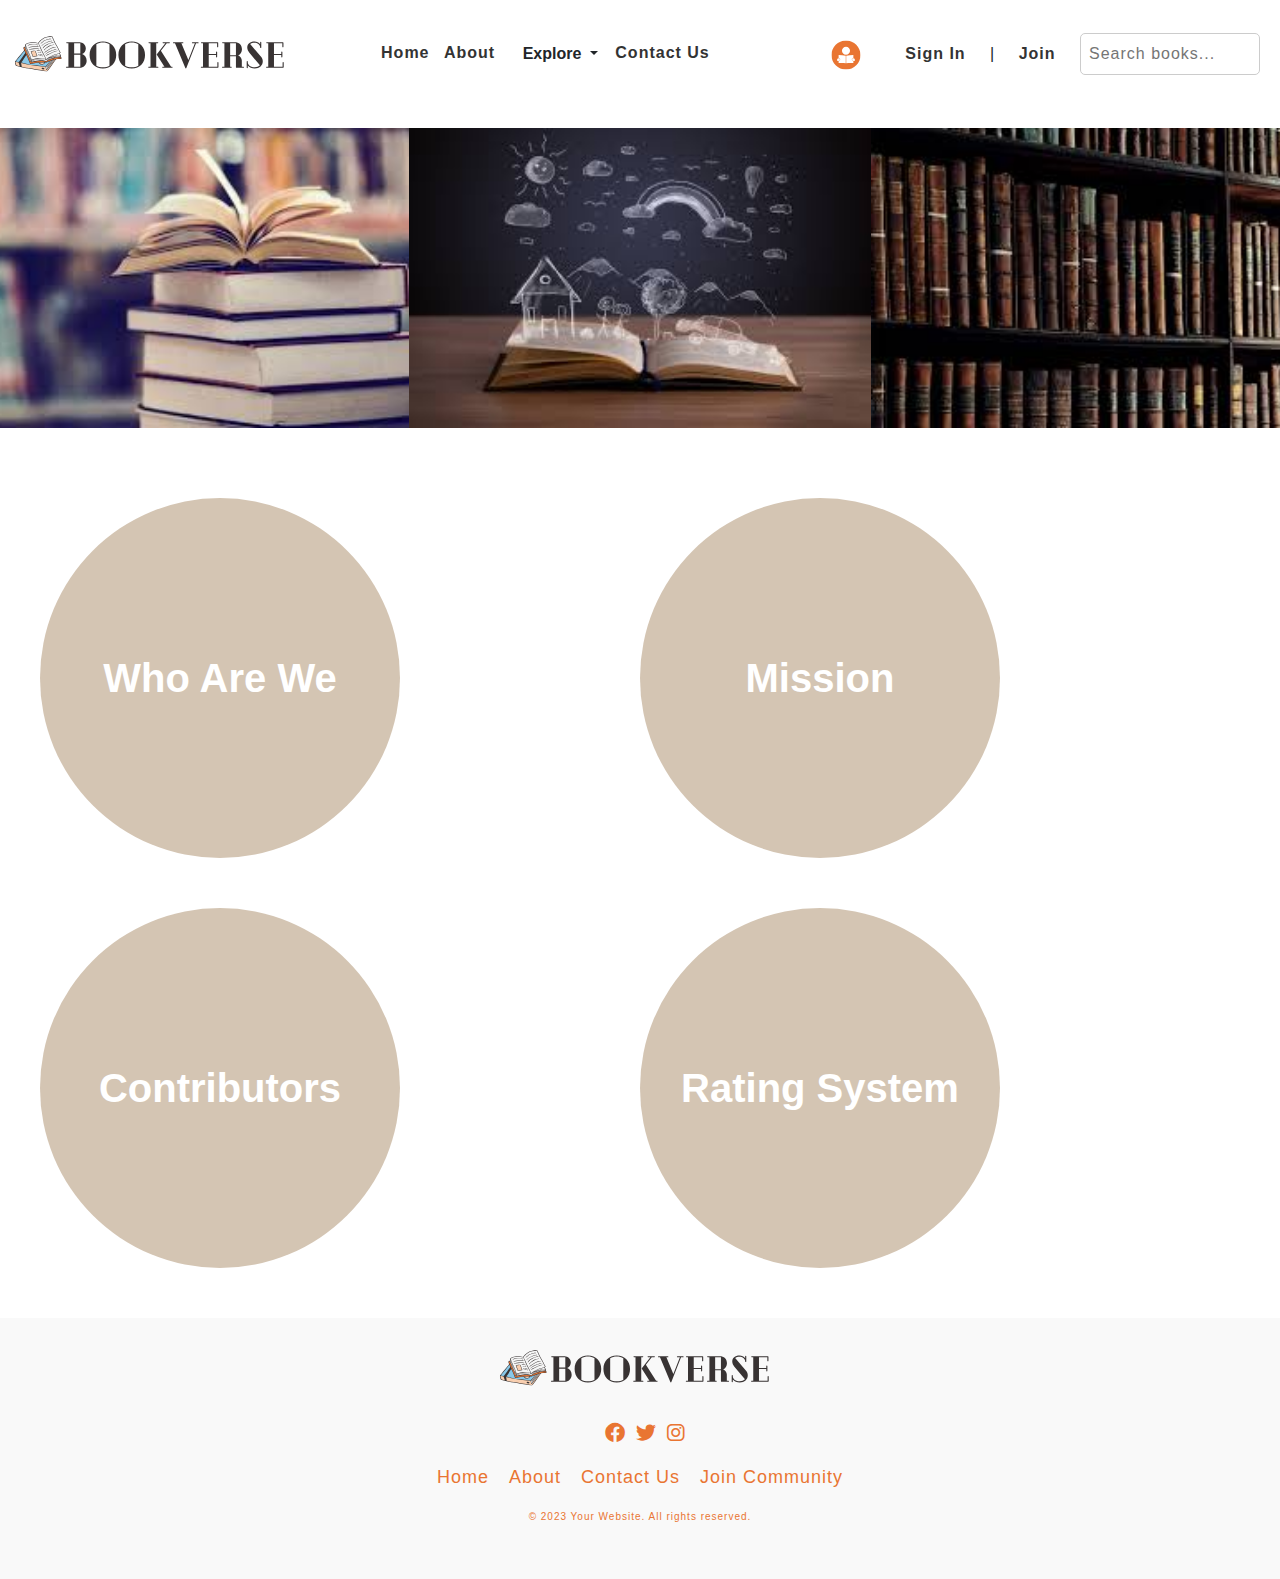
<file: about-us.html>
<!DOCTYPE html>
<html lang="en">
<head>
  <meta charset="UTF-8">
  <meta name="viewport" content="width=device-width, initial-scale=1.0">
  <link rel="stylesheet" href="https://maxcdn.bootstrapcdn.com/bootstrap/4.5.2/css/bootstrap.min.css">
  <link rel="stylesheet" href="styles.css">
  <link rel="stylesheet" href="https://cdnjs.cloudflare.com/ajax/libs/font-awesome/6.0.0-beta3/css/all.min.css">
  <title>Bookverse | Review Site</title>
</head>
<body>
  
    <!-- Navigation -->
    <nav class="navbar">
      <div class="logo">
        <a href="index.html"><img src="./img/bookverse-logo.svg" alt="Bookverse Logo"></a>
      </div>
      <div class="page-tabs">
        <a href="index.html">Home</a>
        <a href="about-us.html">About</a>
         <div class="dropdown">
            <button class="font-weight-bold btn dropdown-toggle" type="button" id="dropdownMenuButton" data-toggle="dropdown">
              Explore
            </button>
            <div class="dropdown-menu">
              <a class="category1" href="upload-book.html">Review A Book</a>
              <a class="category2" href="discover-authors.html">Discover Authors</a>
            </div>
          </div>
          <a href="contact-us.html">Contact Us</a>
        </div>
      </div>
      <div class="search-login">
        <a href="signIn.html"> <img style="height: 30px;" src="./img/my-account.svg" alt="My Account Icon"></a>
        <a href="signIn.html">Sign In</a> | <a href="join.html">Join</a>
        <input type="text" placeholder="Search books...">
      </div>
    </nav>



  <!-- Full-width images with number and caption text -->

  <div class="thumbnail-banner">
    <img class="thumbnail-img" src="img/book1.jpeg" alt="Thumbnail 1">
    <img class="thumbnail-img" src="img/book2.jpeg" alt="Thumbnail 2">
    <img class="thumbnail-img" src="img/book3.jpeg" alt="Thumbnail 3">
  </div>

  <!-- Blocked About Us Section -->
  <div class="title-container">
    <div class="container-block">
    <div class="block">
      <div class="circle-container">Who Are We</div>
      <div class="circle-overlay">
        <h2>Who Are We</h2>
        <p class="book">We are a bunch of avid readers who want to share the books we loved the most</p>
      </div>
    </div>
    <div class="block">
      <div class="circle-container">Mission</div>
      <div class="circle-overlay">
        <h2>Mission</h2>
        <p class="book">We have a mission to share our passion for books</p>
      </div>
    </div>
  </div>
  
  <div class="container-block">
    <div class="block">
      <div class="circle-container">Contributors</div>
      <div class="circle-overlay">
        <h2>Contributors</h2>
        <p class="book">Meet the team behind our book recommendations</p>
      </div>
    </div>
    <div class="block">
      <div class="circle-container">Rating System</div>
      <div class="circle-overlay">
        <h2>Rating System</h2>
        <p class="book">Learn about how we rate and review books</p>
      </div>
    </div>
  </div>
</div>

<!-- Footer -->
<div class="footer">
    <div class="footer-content">
      <div class="footerlogo">
        <img src="/img/bookverse-logo.svg" alt="Logo">
      </div>
      <ul class="social-icons">
        <li><a href="#"><i class="fab fa-facebook"></i></a></li>
        <li><a href="#"><i class="fab fa-twitter"></i></a></li>
        <li><a href="#"><i class="fab fa-instagram"></i></a></li>
      </ul>
      <ul class="links">
        <li><a href="/index.html">Home</a></li>
        <li><a href="/about-us.html">About</a></li>
        <li><a href="/contact-us.html">Contact Us</a></li>
        <li><a href="/join.html">Join Community</a></li>
      </ul>
    </div>
    <p class="p footer">&copy; 2023 Your Website. All rights reserved.</p>
  </div>
  
    <script src="https://code.jquery.com/jquery-3.5.1.slim.min.js"></script>
    <script src="https://cdn.jsdelivr.net/npm/@popperjs/core@2.0.7/dist/umd/popper.min.js"></script>
    <script src="https://maxcdn.bootstrapcdn.com/bootstrap/4.5.2/js/bootstrap.min.js"></script>
    <script src="script.js"></script>
  </body>
  </html>
</file>
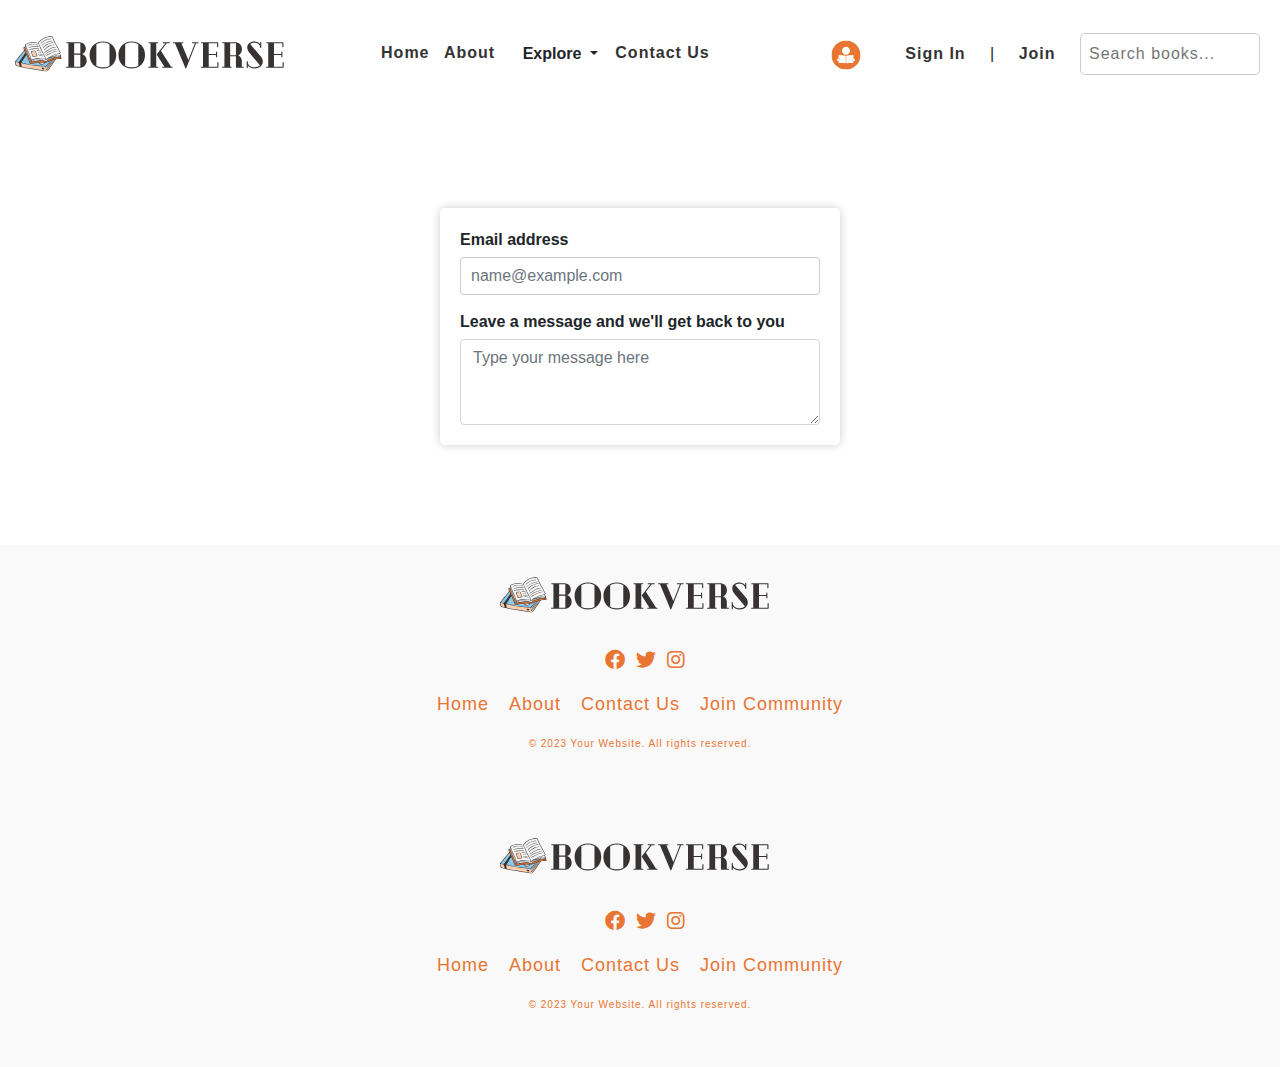
<file: contact-us.html>
<!DOCTYPE html>
<html lang="en">
<head>
  <meta charset="UTF-8">
  <meta name="viewport" content="width=device-width, initial-scale=1.0">
  <link rel="stylesheet" href="https://maxcdn.bootstrapcdn.com/bootstrap/4.5.2/css/bootstrap.min.css">
  <link rel="stylesheet" href="styles.css">
  <link rel="stylesheet" href="https://cdnjs.cloudflare.com/ajax/libs/font-awesome/6.0.0-beta3/css/all.min.css">
  <title>Bookverse | Review Site</title>
</head>
<body>
  
    <!-- Navigation -->
    <nav class="navbar">
      <div class="logo">
        <a href="index.html"><img src="./img/bookverse-logo.svg" alt="Bookverse Logo"></a>
      </div>
      <div class="page-tabs">
        <a href="index.html">Home</a>
        <a href="about-us.html">About</a>
         <div class="dropdown">
            <button class="font-weight-bold btn dropdown-toggle" type="button" id="dropdownMenuButton" data-toggle="dropdown">
              Explore
            </button>
            <div class="dropdown-menu">
              <a class="category1" href="upload-book.html">Review A Book</a>
              <a class="category2" href="discover-authors.html">Discover Authors</a>
            </div>
          </div>
          <a href="contact-us.html">Contact Us</a>
        </div>
      </div>
      <div class="search-login">
        <a href="signIn.html"> <img style="height: 30px;" src="./img/my-account.svg" alt="My Account Icon"></a>
        <a href="signIn.html">Sign In</a> | <a href="join.html">Join</a>
        <input type="text" placeholder="Search books...">
      </div>
    </nav>

<!-- Contact Us -->
<div class="mb-3">
      <div class="container">
      <label for="exampleFormControlInput1" class="form-label">Email address</label>
      <input type="email" class="form-control" id="exampleFormControlInput1" placeholder="name@example.com">
      <label for="exampleFormControlTextarea1" class="form-label">Leave a message and we'll get back to you</label>
      <textarea class="form-control" id="exampleFormControlTextarea1" placeholder="Type your message here" rows="3"></textarea>
    </div>
    </div>
    </div>

    <!-- Footer -->
<div class="footer">
    <div class="footer-content">
      <div class="footerlogo">
        <img src="/img/bookverse-logo.svg" alt="Logo">
      </div>
      <ul class="social-icons">
        <li><a href="#"><i class="fab fa-facebook"></i></a></li>
        <li><a href="#"><i class="fab fa-twitter"></i></a></li>
        <li><a href="#"><i class="fab fa-instagram"></i></a></li>
      </ul>
      <ul class="links">
        <li><a href="/index.html">Home</a></li>
        <li><a href="/about-us.html">About</a></li>
        <li><a href="/about-us.html">Contact Us</a></li>
        <li><a href="/join.html">Join Community</a></li>
      </ul>
    </div>
    <p class="p footer">&copy; 2023 Your Website. All rights reserved.</p>
  </div>

<!-- Footer -->
<div class="footer">
    <div class="footer-content">
      <div class="footerlogo">
        <img src="/img/bookverse-logo.svg" alt="Logo">
      </div>
      <ul class="social-icons">
        <li><a href="#"><i class="fab fa-facebook"></i></a></li>
        <li><a href="#"><i class="fab fa-twitter"></i></a></li>
        <li><a href="#"><i class="fab fa-instagram"></i></a></li>
      </ul>
      <ul class="links">
        <li><a href="/index.html">Home</a></li>
        <li><a href="/about-us.html">About</a></li>
        <li><a href="/contact-us.html">Contact Us</a></li>
        <li><a href="/join.html">Join Community</a></li>
      </ul>
    </div>
    <p class="p footer">&copy; 2023 Your Website. All rights reserved.</p>
  </div>
 
    <script src="https://code.jquery.com/jquery-3.5.1.slim.min.js"></script>
    <script src="https://cdn.jsdelivr.net/npm/@popperjs/core@2.0.7/dist/umd/popper.min.js"></script>
    <script src="https://maxcdn.bootstrapcdn.com/bootstrap/4.5.2/js/bootstrap.min.js"></script>
    <script src="script.js"></script>
  </body>
  </html>
</file>
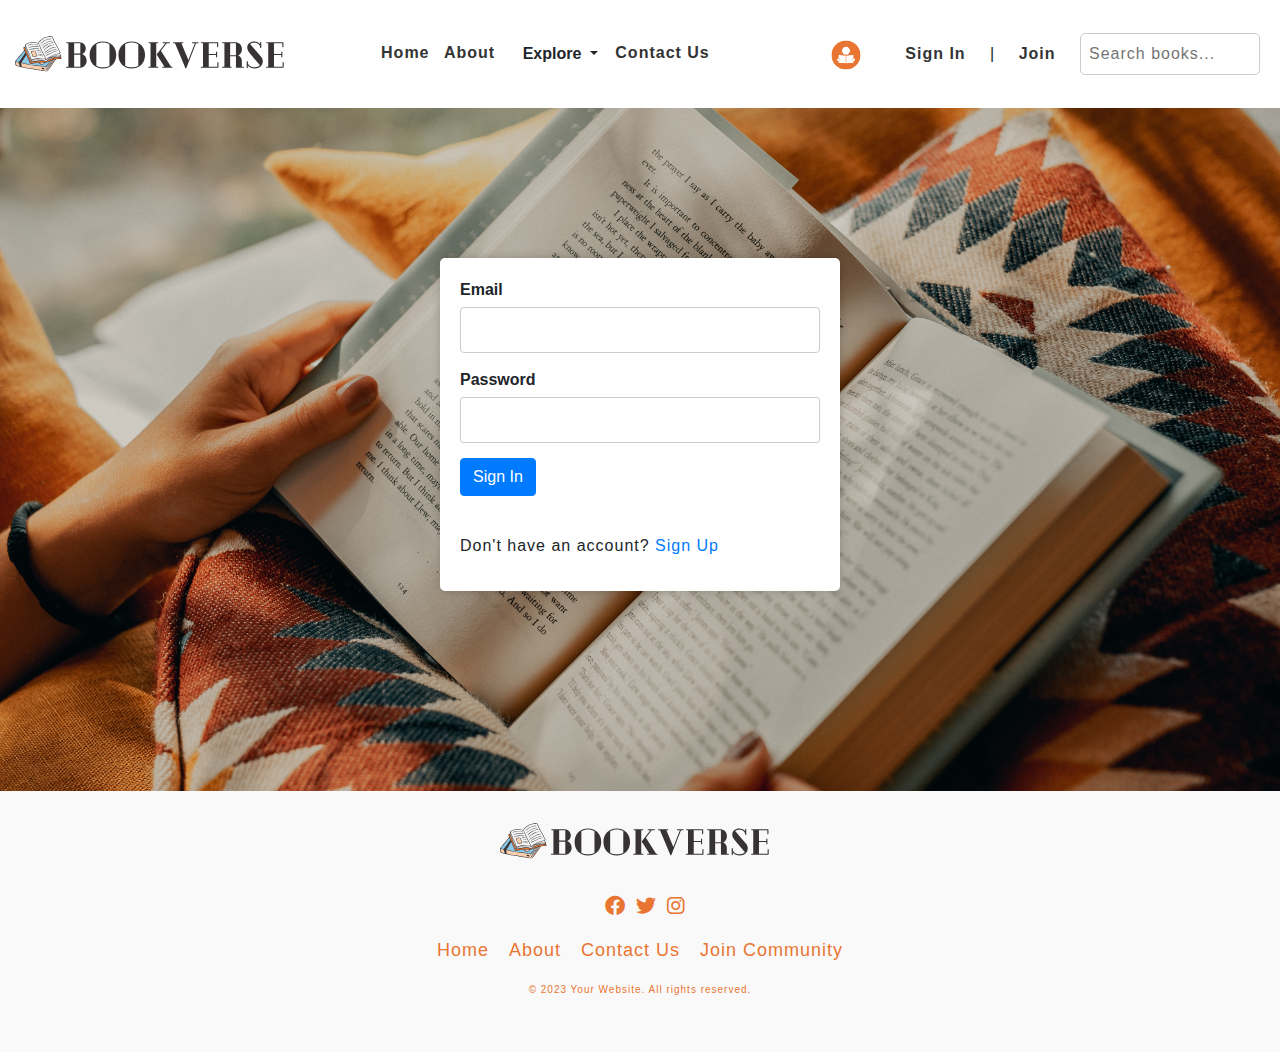
<file: signIn.html>
<!DOCTYPE html>
<html lang="en">
<head>
  <meta charset="UTF-8">
  <meta name="viewport" content="width=device-width, initial-scale=1.0">
  <link rel="stylesheet" href="https://maxcdn.bootstrapcdn.com/bootstrap/4.5.2/css/bootstrap.min.css">
  <link rel="stylesheet" href="styles.css">
  <link rel="stylesheet" href="https://cdnjs.cloudflare.com/ajax/libs/font-awesome/6.0.0-beta3/css/all.min.css">
  <title>Bookverse | Review Site</title>
</head>
<body>
  <script src="https://cdn.jsdelivr.net/npm/bootstrap@5.3.1/dist/js/bootstrap.bundle.min.js" integrity="sha384-HwwvtgBNo3bZJJLYd8oVXjrBZt8cqVSpeBNS5n7C8IVInixGAoxmnlMuBnhbgrkm" crossorigin="anonymous"></script>

<!-- Navigation -->
    <nav class="navbar">
      <div class="logo">
        <a href="index.html"><img src="./img/bookverse-logo.svg" alt="Bookverse Logo"></a>
      </div>
      <div class="page-tabs">
        <a href="index.html">Home</a>
        <a href="about-us.html">About</a>
         <div class="dropdown">
            <button class="font-weight-bold btn dropdown-toggle" type="button" id="dropdownMenuButton" data-toggle="dropdown">
              Explore
            </button>
            <div class="dropdown-menu">
              <a class="category1" href="upload-book.html">Review A Book</a>
              <a class="category2" href="discover-authors.html">Discover Authors</a>
            </div>
          </div>
          <a href="contact-us.html">Contact Us</a>
        </div>
      <div class="search-login">
        <a href="signIn.html"> <img style="height: 30px;" src="./img/my-account.svg" alt="My Account Icon"></a>
        <a href="signIn.html">Sign In</a> | <a href="join.html">Join</a>
        <input type="text" placeholder="Search books...">
      </div>
    </nav>

<!-- Sign In -->   
<div class="bg-image_3-container">
<div class="container signin-container">
   
        <div class="signin-form">
       
            <div class ="mb-3">
            <form action="#" method="post">
              <label for="email">Email</label>
              <input type="email" id="email" name="email" required>
              <label for="password">Password</label> <input type="password" id="password" name="password" required>
              <button type="submit" class="btn btn-primary">Sign In</button>
            </div> 
        </form>
        <br>
        <p>Don't have an account? <a href="join.html">Sign Up</a></p>
    </div>
    </div>
    </div>
  
<!-- Footer -->
<div class="footer">
  <div class="footer-content">
    <div class="footerlogo">
      <img src="/img/bookverse-logo.svg" alt="Logo">
    </div>
    <ul class="social-icons">
      <li><a href="#"><i class="fab fa-facebook"></i></a></li>
      <li><a href="#"><i class="fab fa-twitter"></i></a></li>
      <li><a href="#"><i class="fab fa-instagram"></i></a></li>
    </ul>
    <ul class="links">
      <li><a href="/index.html">Home</a></li>
      <li><a href="/about-us.html">About</a></li>
      <li><a href="/contact-us.html">Contact Us</a></li>
      <li><a href="/join.html">Join Community</a></li>
    </ul>
  </div>
  <p class="p footer">&copy; 2023 Your Website. All rights reserved.</p>
</div>

    <script src="https://cdn.jsdelivr.net/npm/bootstrap@5.3.1/dist/js/bootstrap.bundle.min.js" integrity="sha384-HwwvtgBNo3bZJJLYd8oVXjrBZt8cqVSpeBNS5n7C8IVInixGAoxmnlMuBnhbgrkm" crossorigin="anonymous"></script>
    <script src="https://code.jquery.com/jquery-3.5.1.slim.min.js"></script>
    <script src="https://cdn.jsdelivr.net/npm/@popperjs/core@2.0.7/dist/umd/popper.min.js"></script>
    <script src="https://maxcdn.bootstrapcdn.com/bootstrap/4.5.2/js/bootstrap.min.js"></script>
    <script src="script.js"></script>
</body>
</html>
</file>
<file: styles.css>
body, html {
  margin: 0;
  padding: 0;
  height: 100%; 
  justify-content: center;
  align-items: center;
}

h1 {
  font-size: 40px;
  font-weight: bold;
  margin-bottom: 20px;
  text-align: center;
  letter-spacing: 2px;
}

h2 {
  font-size: 30px;
  line-height: 3px;
  letter-spacing: 1px;
}

h3 {
  font-size: 18px;
  letter-spacing: 1px;
}

h4 {
  font-size: 16px;
  margin-bottom: 10px;
  letter-spacing: 1px;
}

h5 {
  font-size: 14px;
  margin-bottom: 8px;
  letter-spacing: 1px;
}

h6 {
  font-size: 13px;
  margin-bottom: 6px;
  letter-spacing: 1px;
}

p {
  font-size: 16px;
  line-height: 1.2;
  letter-spacing: 1px;
}

p.book {
  font-size: 14px;
  line-height: 1.2;
  letter-spacing: 1px;
  text-align: center;
  padding: 30px;
}

p.footer {
  font-size: 10px;
  letter-spacing: 1px;
  color: #E97532;
}

ol, ul {
  font-size: 18px;
  list-style: disc;
  margin-left: 20px;
  letter-spacing: 1px;
}

.navbar {
  display: flex;
  justify-content: space-between;
  align-items: center;
  background-color: #fff;
  height: 12vh;
  padding: 10px 10px;
}

.logo img {
  height: 60px;
}

.page-tabs a {
  margin-right: 10px;
  text-decoration: none;
  color: #333;
  font-weight: bold;
  letter-spacing: 1px;
}

.page-tabs a:hover {
  color: #E97532;
}

.dropdown {
  position: relative;
  display: inline-block;
  z-index: 2;
}

.dropbtn {
  background-color: transparent;
  border: none;
  color: #333;
  letter-spacing: 1px;
  margin-right: 10px;
  font-weight: bold;
  cursor: pointer;
  z-index: 1;
}

.dropdownContent {
  z-index: 99;
  display: none;
  position: absolute;
  background-color: #f9f9f9;
  box-shadow: 0px 8px 16px 0px rgba(0,0,0,0.2);
}

.dropdownContent a {
  position: absolute;
  color: #E97532;
  padding: 16px 16px;
  text-decoration: none;
  display: block;
}

.dropdownContent a:hover {
  background-color: #E97532;
}

.search-login input[type="text"] {
  padding: 8px;
  border: 1px solid #ccc;
  border-radius: 5px;
  margin-right: 10px;
  letter-spacing: 1px;
  max-width: 180px;
}

.search-login a {
  text-decoration: none;
  color: #333;
  font-weight: bold;
  padding-inline: 20px;
  letter-spacing: 1px;
}

.search-login a:hover {
  color: #E97532;
}

.slider-container {
  display: flex;
  height: 90vh;
  overflow: hidden;
  position: relative;
  background-color: #E97532;
}

.slider-item {
  position: auto;
  flex: 0 0 100%;
  background-size: cover;
  background-position: center;
  /* width: auto; */
  /* height: auto; */
}

.slider-overlay {
  position: absolute;
  top: 0;
  left: 0;
  width: 100%;
  height: 100%;
  background-color: rgba(0, 0, 0, 0.3);
}

.slider-content {
  position: relative;
  z-index: 1;
  display: flex;
  flex-direction: column;
  justify-content: center;
  align-items: center;
  height: 80%;
  padding: 20px;
  text-align: center;
  color: #fff;
}

.prev-btn,
.next-btn {
  position: absolute;
  top: 50%;
  transform: translatex(-10%);
  font-size: 24px;
  background-color: #f9f9f9;
  border: none;
  border-radius: 100%;
  color: #E97532;
  cursor: pointer;
}

.next-btn {
  right: 20px;
}

.prev-btn {
  left: 20px;
}

.container-block {
  display: flex;
  max-width: 1200px; /* Optional: Adjust the max-width as needed */
  margin-bottom: 50px;
}

.block {
  position: relative;
  width: auto;
  flex: 1;
  overflow: hidden;
  background-color: transparent;
}

.image {
  max-width: 300px;
  height: auto;
  background-size: cover;
  background-position: center;
}

.overlay {
  position: absolute;
  top: 0;
  left: 0;
  width: 100%;
  height: 100%;
  display: flex;
  flex-direction: column;
  justify-content: center;
  align-items: center;
  background-color: rgba(0, 0, 0, 0.5);
  opacity: 0;
  color: #fff;
  transition: opacity 0.3s ease-in-out;
}

.block:hover .overlay {
  opacity: 1;
}

.overlay h2 {
  font-size: 24px;
  font-weight: bold;
  margin-bottom: 10px;
}

.overlay p {
  font-size: 16px;
  margin: 0;
}

.container {
  max-width: 400px;
  margin: auto;
  margin-top: 100px;
  margin-bottom: 100px;
  padding: 20px;
  background-color: #fff;
  border-radius: 5px;
  box-shadow: 0px 0px 10px rgba(0, 0, 0, 0.2);
}

.personalDetails input[type="text"], input[type="email"], input[type="password"] {
  width: 100%;
  padding: 10px;
  margin-bottom: 15px;
  border: 1px solid #ccc;
  border-radius: 3px;
}

.SignUpButton button {
  background-color: #E97532;
  color: #fff;
  padding: 10px 20px;
  border: none;
  border-radius: 3px;
  cursor: pointer;
  width: 100%;
  background-color: #E97532;
}

.signin-container {
  max-width: 400px;
  margin: auto;
  margin-top: 100px;
  margin-bottom: 150px;
  padding: 20px;
  background-color: #fff;
  border-radius: 5px;
  box-shadow: 0px 0px 10px rgba(0, 0, 0, 0.2);
}


#troubleshooting{
  border: 5px solid;
  margin-top: 10px;
  border-radius: 8px;
}


.card-container {
  display: flex;
  flex-wrap: wrap;
  justify-content: space-between;
  max-width: 1200px; /* Optional: Adjust the max-width as needed */
  margin: 0 auto;
  padding-top: 20px;
}

.title-container {
  justify-content: center;
  padding: auto;
  text-align: center;
  max-width: 1200px; /* Optional: Adjust the max-width as needed */
  margin: 0 auto;
  padding-top: 50px;
}

.card {
  flex: 1 1 calc(25% - 20px); /* 25% width with spacing */
  background-color: white;
  border: 1px solid #ccc;
  box-shadow: 0px 2px 4px rgba(0, 0, 0, 0.1);
  padding: 20px;
  border-radius: 8px;
  margin-bottom: 50px;
  margin-left: 5px;
  margin-right: 5px;
}

.card img {
  width: 100%;
  height: auto;
  border-radius: 8px 8px 0 0;
}

.card h3 {
  margin: 10px 0;
  font-size: 1.5rem;
}

.card p {
  margin: 0;
  color: #666;
}

.card button {
  margin-top: 10px;
  padding: 8px 16px;
  background-color: #E97532;
  color: white;
  border: none;
  border-radius: 4px;
  cursor: pointer;
}

.card button:hover {
  background-color: #333;
}

.rating {
  display: flex;
  margin-top: 10px;
}

.star {
  font-size: 20px;
  color: gold;
  margin-right: 5px;
}

.btn-secondary {
  margin-top: 10px;
  padding: 8px 16px;
  background-color: #E97532;
  color: white;
  border: none;
  border-radius: 4px;
  cursor: pointer;
}

.btn-secondary:hover {
  background-color: #333;
}

.footer {
  background-color: #f9f9f9;
  color: white;
  padding: 20px;
  text-align: center;
}

.footer-content {
  display: flex;
  flex-direction: column;
  align-items: center;
  max-width: 1200px;
  margin: 0 auto;
}

.footerlogo {
  display: flex;
  align-items: center;
  margin-bottom: 20px;
}

.footerlogo img {
  height: 60px;
  margin-right: 10px;
}

.social-icons {
  list-style: none;
  padding: 0;
  display: flex;
}

.social-icons li {
  margin-right: 10px;
}

.social-icons a {
  color: #E97532;
  text-decoration: none;
  font-size: 20px;
}
.links {
  list-style: none;
  padding: 0;
  display: flex;
  flex-wrap: wrap;
  margin-bottom: 0px;
}

.links li {
  margin-right: 20px;
  color: #E97532;
}

.links a {
  color: #E97532;
  text-decoration: none;
}

.thumbnail-banner{
  display: flex;
  justify-content: center;
  align-items: center;
  padding: 20px;
}

.thumbnail-img {
  height: 300px;
  width: 3000px;
  object-fit: cover;
}

.introduction{
    display: flex;
    flex-wrap: wrap;
    justify-content: space-between;
    max-width: 1200px; /* Optional: Adjust the max-width as needed */
    margin: 0 auto;
    padding-top: 20px;
}

.circle-container {
  width: 40vh;
  height: 40vh;
  background-color: #d4c5b3;
  border-radius: 50%;
  display: flex;
  align-items: center;
  justify-content: center;
  color: white;
  font-size: 40px;
  font-weight: bold;
}

.circle-overlay {
  position: absolute;
  top: 0;
  left: 0;
  width: 40vh;
  height: 40vh;
  border-radius: 60%;
  display: flex;
  flex-direction: column;
  justify-content: center;
  align-items: center;
  background-color: rgba(0, 0, 0, 0.5);
  opacity: 0;
  color: #fff;
  transition: opacity 0.3s ease-in-out;
}

.block:hover .circle-overlay {
  opacity: 1;
}

.circle-overlay h2 {
  justify-content: center;
  font-size: 30px;
  font-weight: bold;
  margin-bottom: 10px;
}

.circle-overlay p {
  justify-content: center;
  font-size: 25px;
  margin: 0;
}

.hero {
  position: relative;
  width: 100%;
  max-height: 300px;
  margin: 0 auto;
  overflow: hidden;
}

.hero img {
  width: 100%;
  height: auto;
  display: block;
}

.hero-content {
  position: absolute;
  top: 50%;
  left: 50%;
  transform: translate(-50%, -50%);
  text-align: center;
}

.hero-content h1 {
  font-size: 24px;
  margin-bottom: 10px;
  color: #fff;
}

.bg-image-container {
  background-image: url('img/extra-image-1.jpg');
  background-size: cover;
  background-position: center;
  padding-top: 50px;
  padding-bottom: 50px;
}

.bg-image2-container {
  background-image: url('img/extra-image-4.jpg');
  background-size: cover;
  background-position: center;
  padding-top: 50px;
  padding-bottom: 50px;
}

.bg-image3-container {
  background-image: url('img/extra-image-3.jpg');
  background-size: cover;
  background-position: center;
  padding-top: 50px;
  padding-bottom: 50px;
}

.form-container {
  max-width: 600px;
  margin: auto;
  padding: 40px;
  background-color: #fff;
  border-radius: 5px;
  box-shadow: 0px 0px 10px rgba(0, 0, 0, 0.2);
}

.form-group {
  margin-bottom: 20px;
}

label {
  display: block;
  font-weight: bold;
  margin-bottom: 5px;
}

input[type="text"], input[type="email"] {
  width: 100%;
  padding: 10px;
  border: 1px solid #ccc;
  border-radius: 4px;
}

input[type="file"] {
  display: none;
}

.custom-file-upload {
  border: 1px solid #ccc;
  display: inline-block;
  padding: 6px 12px;
  cursor: pointer;
  border-radius: 4px;
}

.bookreview-button {
  background-color: #E97532;
  color: white;
  padding: 10px 20px;
  border: none;
  border-radius: 4px;
  cursor: pointer;
}

.bookreview-button:hover {
  background-color: #333;
  color: #fff;
}

.bookreview-link {
  text-decoration: none;
  display: inline-block;
}

.star-rating {
  display: flex;
  align-items: center;
}

.star-rating input[type="radio"] {
  display: none;
}

.star-rating label {
  cursor: pointer;
  font-size: 24px;
  color: #FFD700;
  transition: color 0.3s;
}

.star-rating input[type="radio"]:checked ~ label {
  color: #D3D3D3;
}


/* Media query for mobile devices */
@media (max-width: 768px) {
.container {
    flex-direction: column; /* Stack columns on top of each other */
}
.card-container {
  flex-direction: column; /* Stack columns on top of each other */
}
.footer-content {
  flex-direction: column;
  text-align: center;
}
.logo {
  margin-bottom: 10px;
}
.footerlogo {
  margin-bottom: 10px;
}
.social-icons {
  margin-top: 10px;
}
.links {
  margin-top: 10px;
}
.circle-container {
  justify-content: center;
  width: 50%;
}
.title-container {
  width: 50%;
}
.hero-content {
  width: 80%;
}
}

.bg-image_2-container {
  background-image: url('img/extra-image-4.jpg');
  background-size: cover;
  background-position: center;
  padding-top: 50px;
  padding-bottom: 50px;
}

.bg-image_3-container {
  background-image: url('img/extra-image-3.jpg') ;
  background-size: cover;
  background-position: center;
  padding-top: 50px;
  padding-bottom: 50px;
}
</file>
